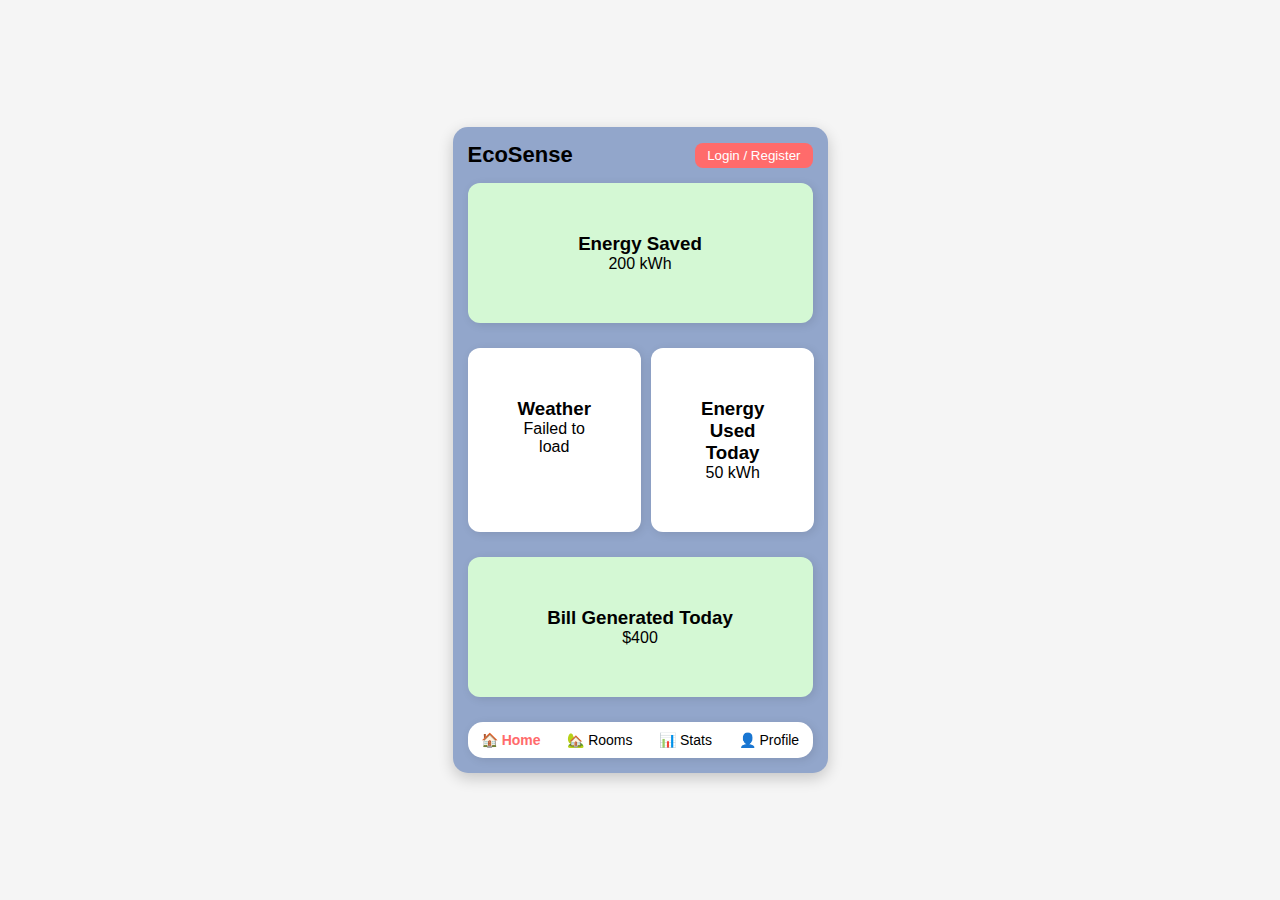
<file: index.html>
<!DOCTYPE html>
<html lang="en">
<head>
    <meta charset="UTF-8">
    <meta name="viewport" content="width=device-width, initial-scale=1.0">
    <title>EcoSense</title>
    <link rel="stylesheet" href="styles.css">
</head>
<body>

    <div class="container">
        <!-- Header -->
        <header>
            <h1>EcoSense</h1>
            <button class="login-btn">Login / Register</button>
        </header>

        <!-- Energy Saved -->
        <section class="energy-saved box">
            <h3>Energy Saved</h3>
            <p>200 kWh</p>
        </section>

        <!-- Weather & Energy Used -->
        <section class="info-grid">
            <div class="box weather">
                <h3>Weather</h3>
                <p id="weather-data">Loading...</p>
            </div>
            <div class="box energy-used">
                <h3>Energy Used Today</h3>
                <p>50 kWh</p>
            </div>
        </section>

        <!-- Bill Generated -->
        <section class="bill box">
            <h3>Bill Generated Today</h3>
            <p>$400</p>
        </section>

        

        <!-- Bottom Navigation -->
        <nav class="navbar">
            <a href="#" class="active">🏠 Home</a>
            <a href="http://127.0.0.1:5500/room.html">🏡 Rooms</a>
            <a href="#">📊 Stats</a>
            <a href="#">👤 Profile</a>
        </nav>
    </div>

    

    <script src="script.js"></script>
</body>
</html>
</file>
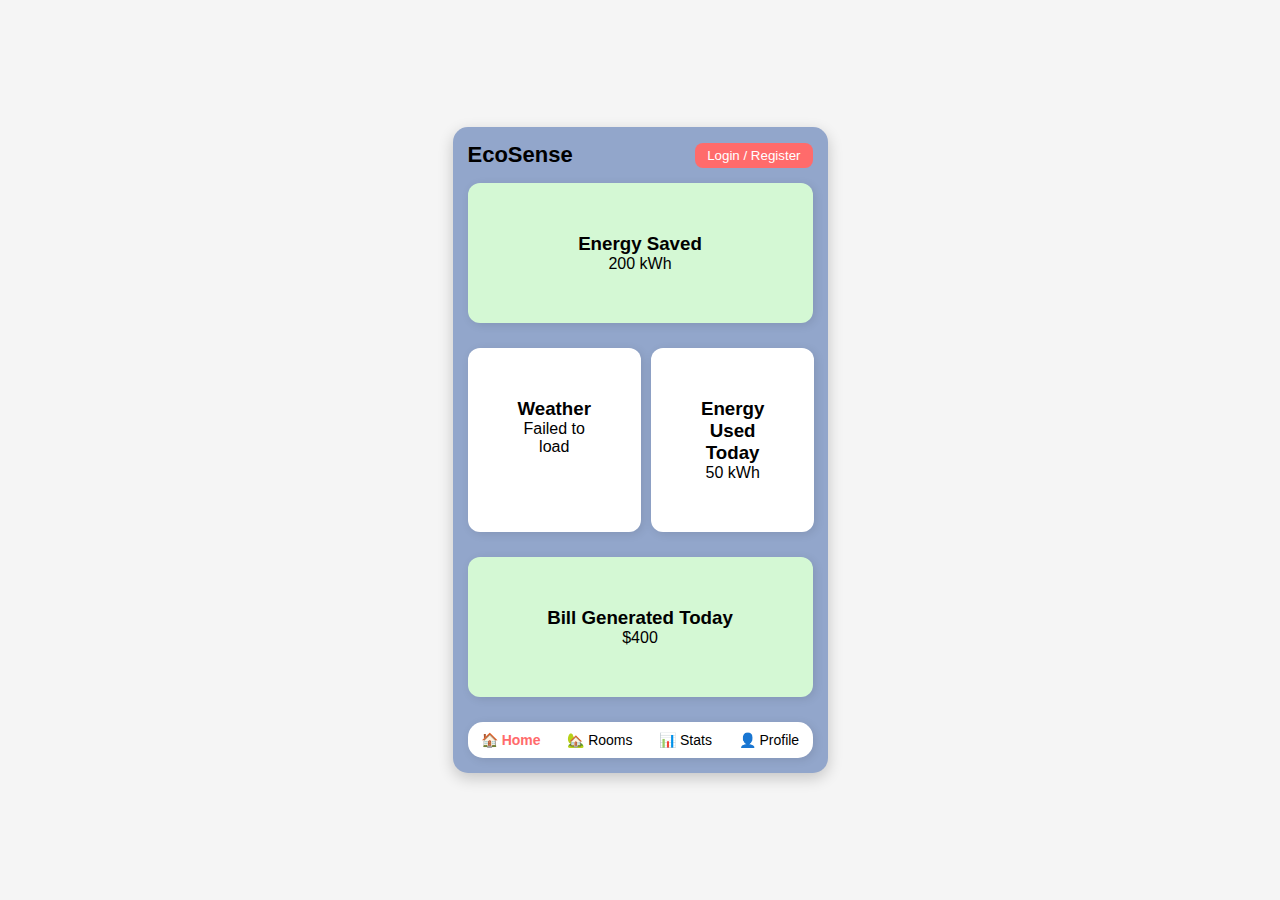
<file: room.html>
<!DOCTYPE html>
<html lang="en">
<head>
    <meta charset="UTF-8">
    <meta name="viewport" content="width=device-width, initial-scale=1.0">
    <title>Room</title>
    <style>
        /* General Styles */
        body {
            font-family: Arial, sans-serif;
            background-color: #f8f9fa;
            margin: 0;
            padding: 20px;
            text-align: center;
        }

        .room-container {
            max-width: 500px;
            margin: auto;
            background: #fff;
            padding: 20px;
            border-radius: 10px;
            box-shadow: 0 4px 10px rgba(0, 0, 0, 0.1);
        }

        header {
            display: flex;
            justify-content: space-between;
            align-items: center;
            margin-bottom: 20px;
        }

        h2 {
            margin: 0;
        }

        /* Button Styles */
        button {
            padding: 10px 15px;
            border: none;
            border-radius: 5px;
            cursor: pointer;
            font-size: 16px;
        }

        #back-btn {
            background-color: #ddd;
        }

        #add-device-btn {
            background-color: #007bff;
            color: white;
            margin-top: 20px;
        }

        /* Devices Container */
        .devices-container {
            display: flex;
            flex-wrap: wrap;
            gap: 15px;
            justify-content: center;
            margin-top: 20px;
        }

        .device-card {
            width: 150px;
            padding: 10px;
            border-radius: 10px;
            background: #fff;
            box-shadow: 0 2px 10px rgba(0, 0, 0, 0.1);
            text-align: center;
        }

        /* Toggle Button */
        .device-toggle {
            margin-top: 10px;
            padding: 5px;
            border-radius: 5px;
            border: none;
            cursor: pointer;
            width: 80px;
        }

        .device-on {
            background-color: #4CAF50;
            color: white;
        }

        .device-off {
            background-color: #d9534f;
            color: white;
        }

        /* Modal */
        .modal {
            position: fixed;
            top: 50%;
            left: 50%;
            transform: translate(-50%, -50%);
            background: white;
            padding: 20px;
            box-shadow: 0px 5px 15px rgba(0, 0, 0, 0.2);
            border-radius: 10px;
            display: none;
            z-index: 1000;
        }

        .modal-content {
            text-align: center;
        }

        .modal input {
            width: 80%;
            padding: 8px;
            margin: 10px 0;
            border: 1px solid #ccc;
            border-radius: 5px;
        }

        /* Hide Elements */
        .hidden {
            display: none;
        }
    </style>
</head>
<body>
    <div class="room-container">
        <header>
            <button id="back-btn">⬅ Back</button>
            <h2 id="room-title"></h2>
        </header>

        <main>
            <h3>Devices</h3>
            <div class="devices-container" id="devices-container">
                <p id="no-devices-text">No devices added yet.</p>
            </div>
            <button id="add-device-btn">Add Device</button>
        </main>
    </div>

    <!-- Add Device Modal -->
    <div id="add-device-modal" class="modal">
        <div class="modal-content">
            <h2>Add New Device</h2>
            <input type="text" id="device-name" placeholder="Enter Device Name">
            <button id="save-device-btn">Save Device</button>
            <button id="close-device-modal">Cancel</button>
        </div>
    </div>

    <script src="room.js"></script>
</body>
</html>
</file>
<file: styles.css>
/* Global Styles */
* {
    margin: 0;
    padding: 0;
    box-sizing: border-box;
    font-family: Arial, sans-serif;
}

/* General Styling */
body {
    font-family: Arial, sans-serif;
    background: #f5f5f5;
    display: flex;
    justify-content: center;
    align-items: center;
    min-height: 100vh;
}

/* Main Container */
.container {
    width: 375px; /* Mobile width */
    background: #92a6cb;
    padding: 15px;
    border-radius: 15px;
    box-shadow: 0 5px 15px rgba(0, 0, 0, 0.2);
}

/* Header */
header {
    display: flex;
    justify-content: space-between;
    align-items: center;
    margin-bottom: 15px;
}

h1 {
    font-size: 22px;
}

.login-btn {
    background: #ff6b6b;
    color: white;
    padding: 5px 12px;
    border: none;
    border-radius: 8px;
    cursor: pointer;
}

/* Box Styles */
.box {
    background: #fff;
    padding: 50px;
    border-radius: 12px;
    box-shadow: 2px 2px 10px rgba(0, 0, 0, 0.1);
    text-align: center;
    margin-bottom: 25px;
}

/* Energy Saved */
.energy-saved {
    background: #d4f8d4;
}

/* Grid Layout for Weather & Energy Used */
.info-grid {
    display: flex;
    gap: 10px;
}

.weather, .energy-used {
    flex: 1;
}

/* Bill Section */
.bill {
    background: #d4f8d4;
}

/* Bottom Navbar */
.navbar {
    display: flex;
    justify-content: space-around;
    background: white;
    padding: 10px 0;
    border-radius: 15px;
    box-shadow: 2px 2px 10px rgba(0, 0, 0, 0.1);
}

.navbar a {
    text-decoration: none;
    color: black;
    font-size: 14px;
}

.navbar a.active {
    font-weight: bold;
    color: #ff6b6b;
}
</file>
